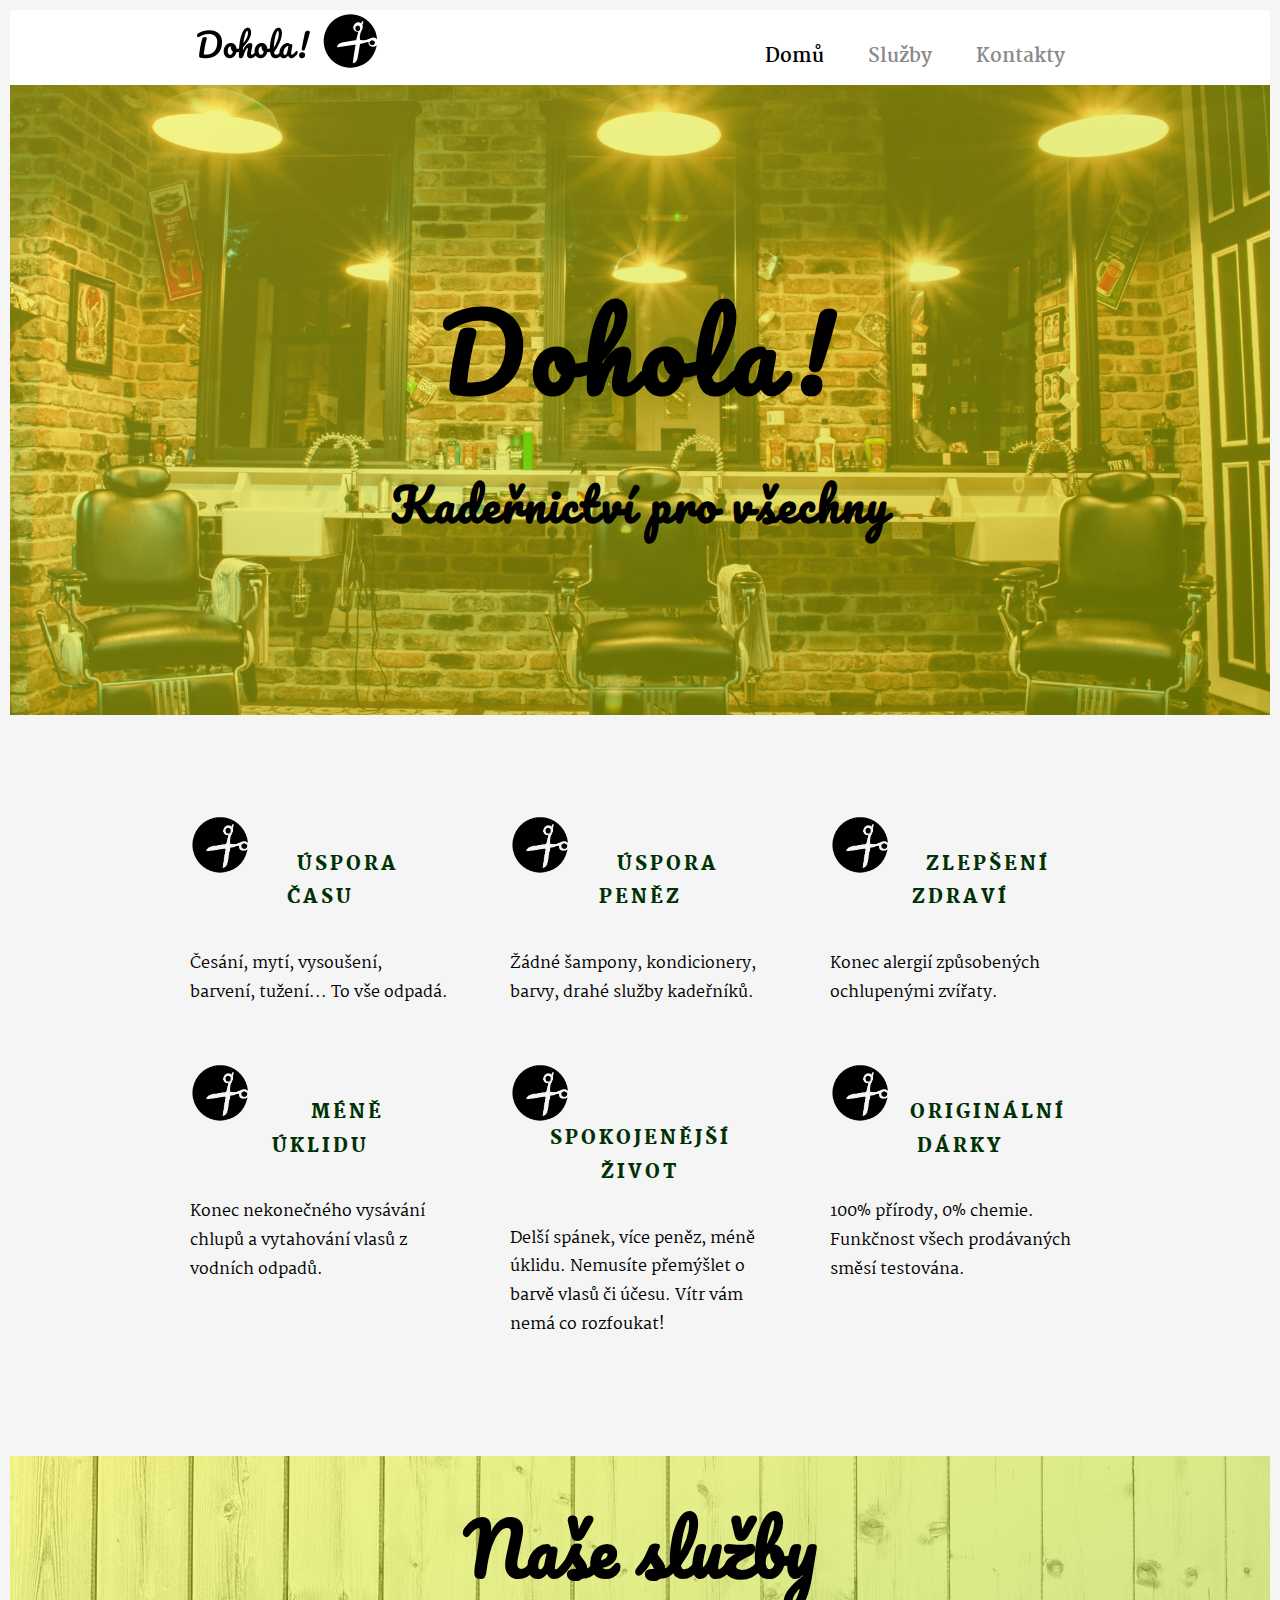
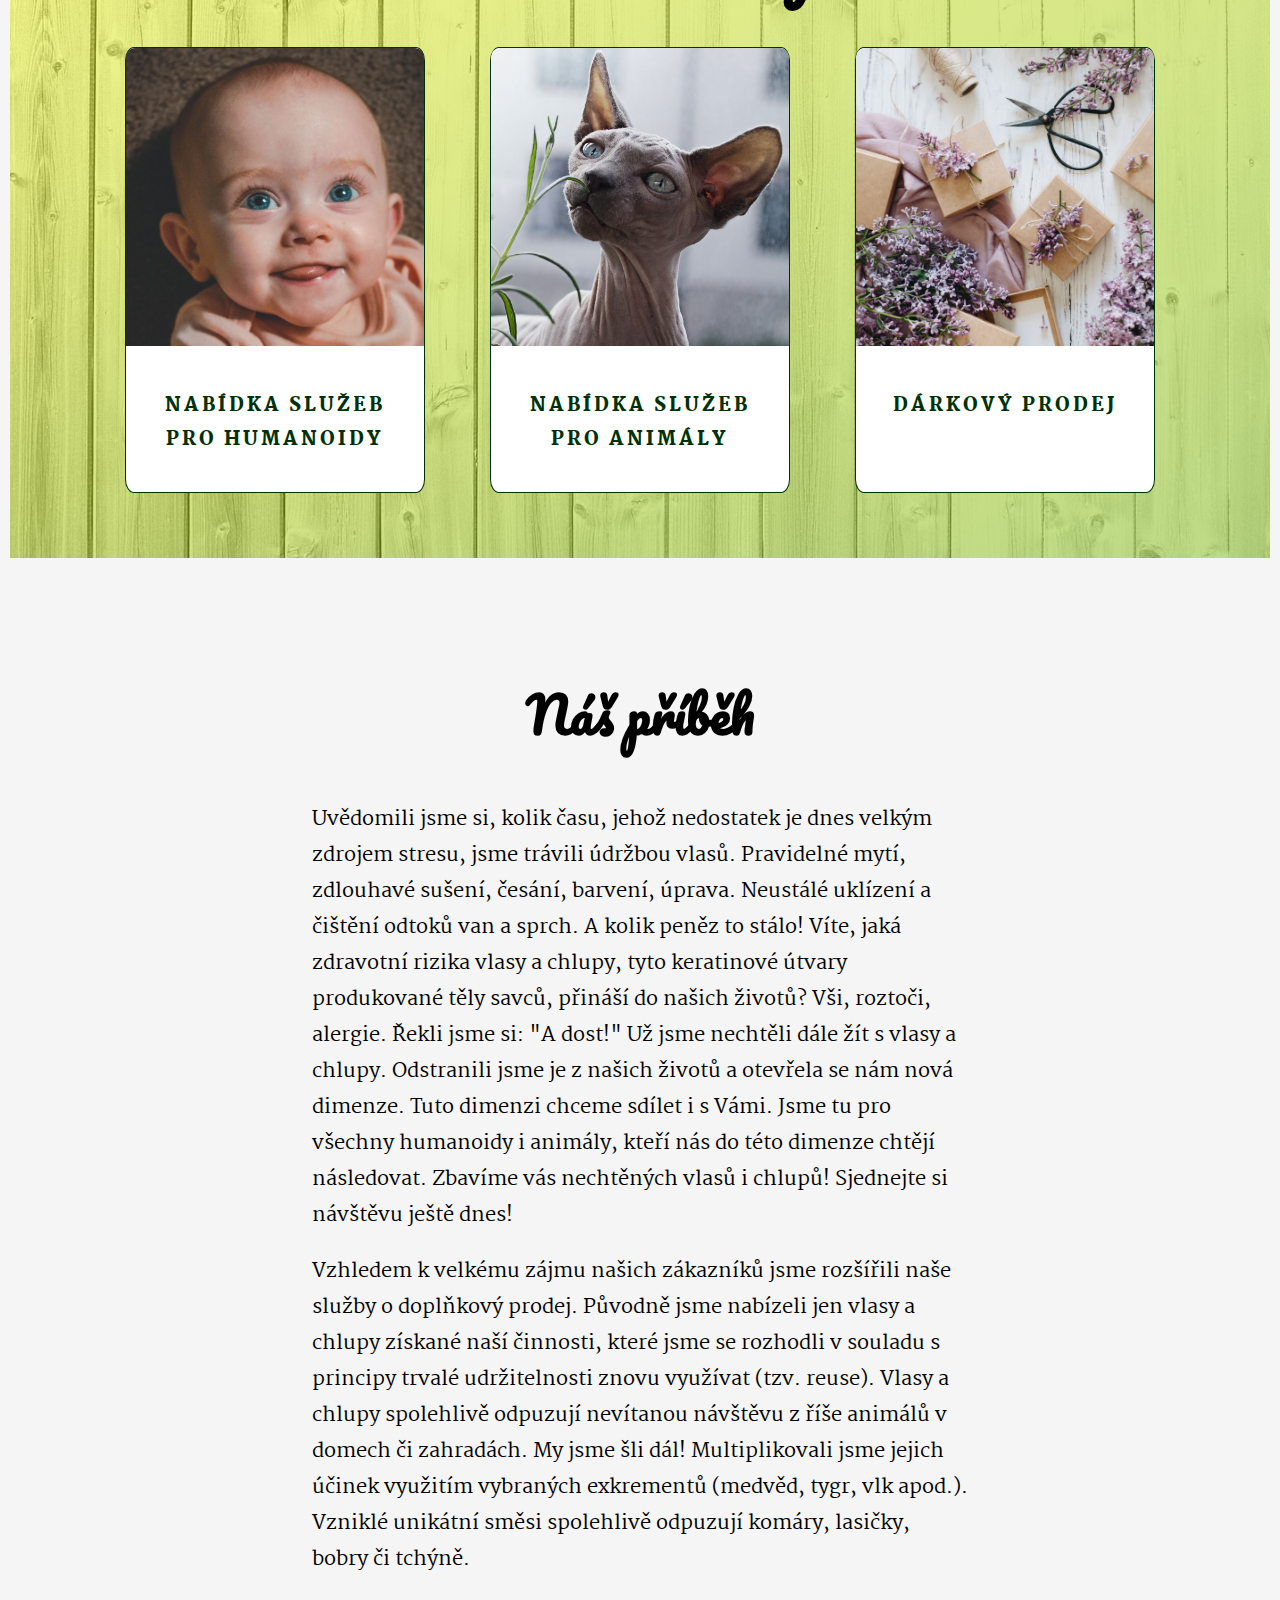
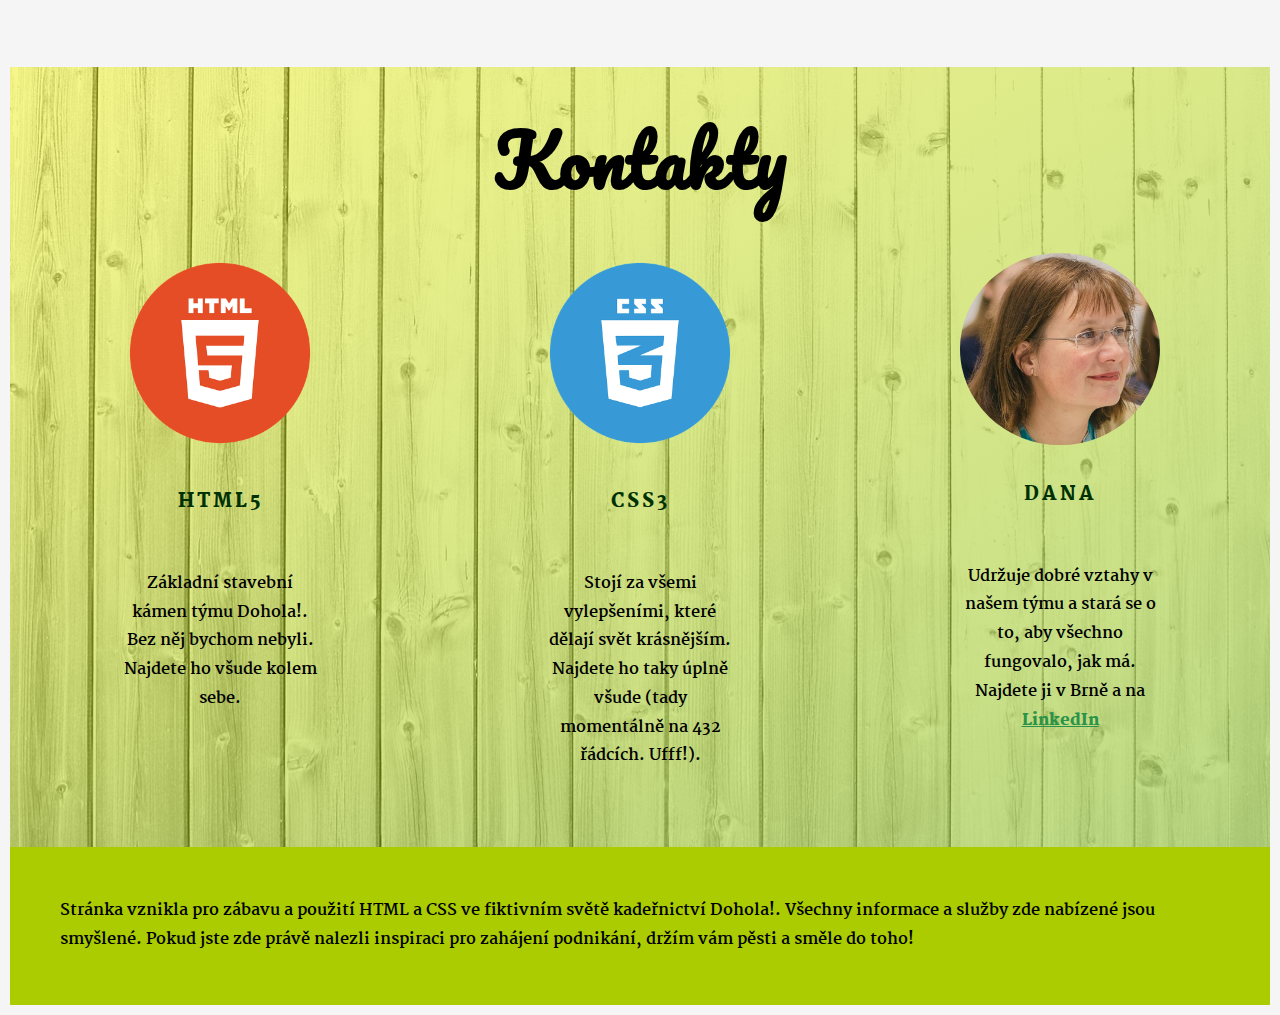
<file: index.html>
<!DOCTYPE html>
<html lang="cs">
<head>
    <meta charset="UTF-8">
    <meta name="viewport" content="width=device-width, initial-scale=1.0">
    <title>Dohola!</title>
    <link rel="icon" href="./images/logo_cerne.png">
    <link href="https://fonts.googleapis.com/css2?family=Martel:wght@400;700;900&family=Pacifico&display=swap" rel="stylesheet">
    <link rel="stylesheet" href="style.css">
</head>

<body>
    
  <!-- navigační lišta začátek -->  
  <nav class="nav-bar">
    <div class="nav-bar__logo">
        <img src="./images/logo.png" alt="logo Dohola!">
    </div>

    <div class="nav-bar__items">
        <ul>
            <li class="nav-bar__link nav-bar__link--active">
                <a href="index.html">Domů</a>
            </li>
            <li class="nav-bar__link">
                <a href="sluzby.html">Služby</a>
            </li>
            <li class="nav-bar__link">
                <a href="#contacts">Kontakty</a>
            </li>
        </ul>
    </div>
    
  </nav>

  <!-- navigační lišta konec -->

  <!-- cover foto začátek -->
  <section class="cover">
      <div>
          <h1 class="heading-primary">
              <span class="heading-primary--main">Dohola!</span>
              <span class="heading-primary--additional">Kadeřnictví pro všechny</span>
           </h1>
        </div>
    </section>
    
  <!-- cover foto konec -->

  <!-- propagační body začátek -->
    <section class="point-box">
        
            <div class="point-box__item">
                <img src="./images/logo_cerne.png" alt="logo" width="60px">
                <h3 class="heading-terciary">Úspora času</h3>
                <p>Česání, mytí, vysoušení, barvení, tužení... To vše odpadá.</p>
            </div>

            <div class="point-box__item">
                <img src="./images/logo_cerne.png" alt="logo" width="60px">
                <h3 class="heading-terciary">Úspora peněz</h3>
                <p>Žádné šampony, kondicionery, barvy, drahé služby kadeřníků. </p>
            </div>

            <div class="point-box__item">
                <img src="./images/logo_cerne.png" alt="logo" width="60px">
                <h3 class="heading-terciary">Zlepšení zdraví</h3>
                <p>Konec alergií způsobených ochlupenými zvířaty.</p>
            </div>
       
        
            <div class="point-box__item">
                <img src="./images/logo_cerne.png" alt="logo" width="60px">
                <h3 class="heading-terciary">Méně úklidu</h3>
                <p>Konec nekonečného vysávání chlupů a vytahování vlasů z vodních odpadů. </p>
            </div>

            <div class="point-box__item">
                <img src="./images/logo_cerne.png" alt="logo" width="60px">
                <h3 class="heading-terciary">Spokojenější život</h3>
                <p>Delší spánek, více peněz, méně úklidu. Nemusíte přemýšlet o barvě vlasů či účesu. Vítr vám nemá co rozfoukat!</p>
            </div>

            <div class="point-box__item">
                <img src="./images/logo_cerne.png" alt="logo" width="60px">
                <h3 class="heading-terciary">Originální dárky</h3>
                <p>100% přírody, 0% chemie. Funkčnost všech prodávaných směsí testována.</p>
            </div>
        
    </section>
  <!-- propagační body konec -->
 
  <!-- nabídka služeb  začátek -->
  
  <main class="offer-box">
    <h2 class="heading-secondary">Naše služby</h2>
        <div class="offer-box__picture picture--end">
            <a target="_self" href="sluzby.html">
              <img src="./images/humanoid.jpg" width="300" alt="obrázek humanoid">
            </a>
            <h3 class="heading-terciary"> Nabídka služeb pro Humanoidy</h3>
        </div>
        <div class="offer-box__picture picture--center">
            <a target="_self" href="sluzby.html">
                <img src="./images/animoid.jpg" width="300" alt="obrázek animoid">
            </a>
            <h3 class="heading-terciary"> Nabídka služeb pro Animály</h3>
        </div>
        <div class="offer-box__picture picture--start">
            <a target="_self" href="sluzby.html">
                <img src="./images/gift.jpg" width="300" alt="obrázek dárek">
            </a>
            <h3 class="heading-terciary"> Dárkový prodej</h3>
        </div>
  </main>

  <!--  nabídka služeb  konec -->
    
  <!-- náš příběh začátek -->
    
    
    
    <article class="introduction-box">
      <h2 class="heading-secondary"> Náš příběh</h2>
          <p>Uvědomili jsme si, kolik času, jehož nedostatek je dnes velkým zdrojem stresu, jsme trávili údržbou vlasů. Pravidelné mytí, zdlouhavé sušení, česání, barvení, úprava. Neustálé uklízení a čištění odtoků van a sprch. A kolik peněz to stálo! Víte, jaká zdravotní rizika vlasy a chlupy, tyto keratinové útvary produkované těly savců, přináší do našich životů? Vši, roztoči, alergie. Řekli jsme si: "A dost!" Už jsme nechtěli dále žít s vlasy a chlupy. Odstranili jsme je z našich životů a  otevřela se nám nová dimenze. Tuto dimenzi chceme sdílet i s Vámi.  Jsme tu pro všechny humanoidy i animály, kteří nás do této dimenze chtějí následovat. Zbavíme vás nechtěných vlasů i chlupů! Sjednejte si návštěvu ještě dnes! </p>
          <p>Vzhledem k velkému zájmu našich zákazníků jsme rozšířili naše služby o doplňkový prodej. Původně jsme nabízeli jen vlasy a chlupy získané naší činnosti, které jsme se rozhodli v souladu s principy trvalé udržitelnosti znovu využívat (tzv. reuse). Vlasy a chlupy spolehlivě odpuzují nevítanou návštěvu z říše animálů v domech či zahradách. My jsme šli dál! Multiplikovali jsme jejich účinek využitím vybraných exkrementů (medvěd, tygr, vlk apod.). Vzniklé unikátní směsi spolehlivě odpuzují komáry, lasičky, bobry či tchýně. </p>
    </article>

   <!-- náš příběh konec -->

   <!-- kontakty začátek -->

   <section class="contact-box">
       <h2 class="heading-secondary" id="contacts">Kontakty</h2>
            <div class="contact-box__item picture--end">
                <img src="./images/logo_HTML.png" alt="logo HTML">
                <h3 class="heading-terciary">HTML5</h3>
                <p class="text-contacts">Základní stavební kámen týmu Dohola!. Bez něj bychom nebyli. Najdete ho všude kolem sebe.</p>
                

            </div>

            <div class="contact-box__item picture--center">
                <img src="./images/logo_CSS.png" alt="logo CSS">
                <h3 class="heading-terciary">CSS3</h3>
                <p class="text-contacts">Stojí za všemi vylepšeními, které dělají svět krásnějším. Najdete ho taky úplně všude (tady momentálně na 432 řádcích. Ufff!).</p>
            </div>

            <div class="contact-box__item picture--start">
                <img src="./images/fotka_moje.jpg" alt="foto Dana">
                <h3 class="heading-terciary">Dana</h3>
                <p class="text-contacts">Udržuje dobré vztahy v našem týmu a stará se o to, aby všechno fungovalo, jak má. Najdete ji v Brně a na <a href="http://www.linkedin.com/in/dana-kalcikova">  LinkedIn </a></p>

            </div>
    </section>

    <footer>
        <p> Stránka vznikla pro zábavu a použití HTML a CSS ve fiktivním světě kadeřnictví Dohola!. Všechny informace a služby zde nabízené jsou smyšlené. Pokud jste zde právě nalezli inspiraci pro zahájení podnikání, držím vám pěsti a směle do toho!
        </p>
    </footer>
</body>
</html>
</file>
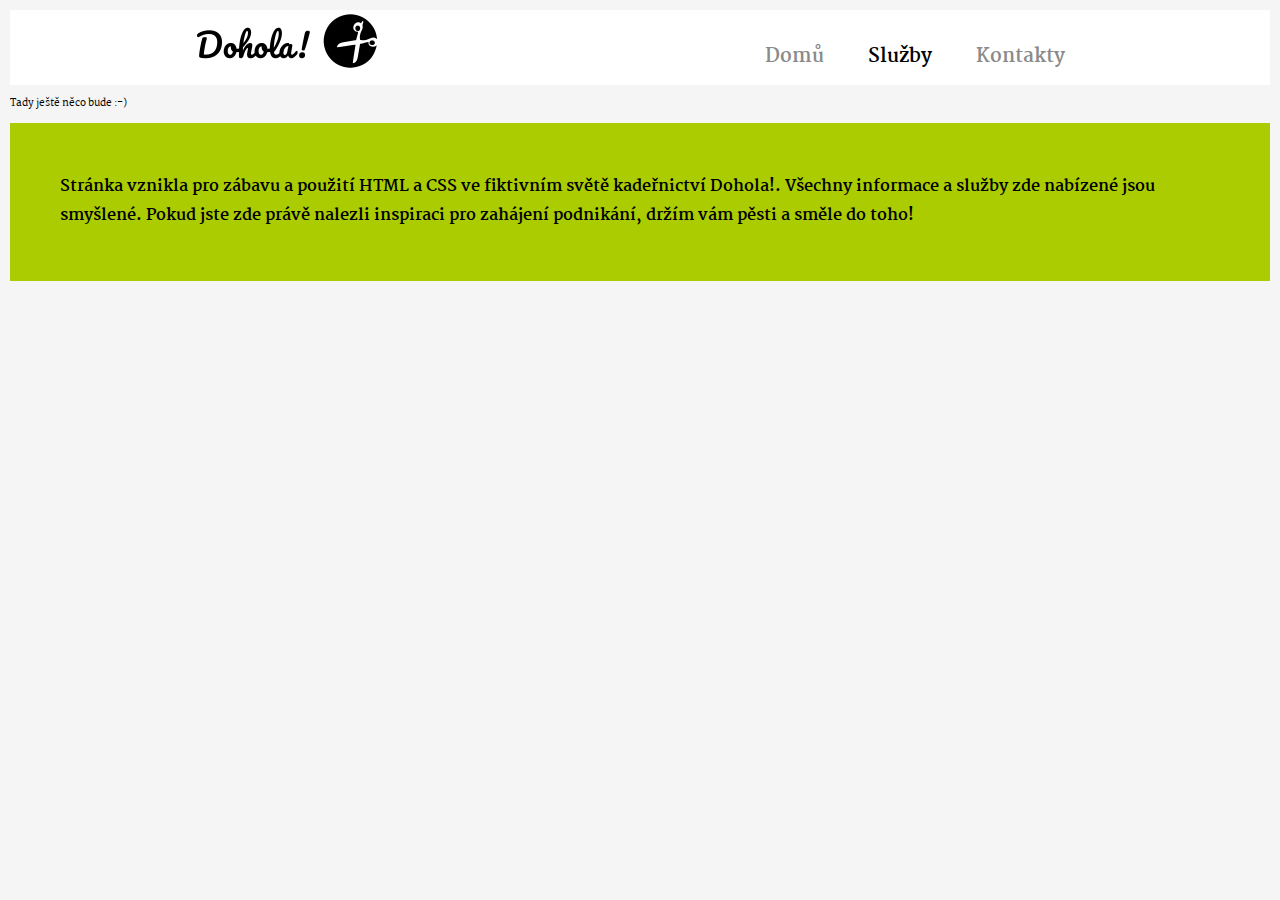
<file: sluzby.html>
<!DOCTYPE html>
<html lang="cs">
<head>
    <meta charset="UTF-8">
    <meta name="viewport" content="width=device-width, initial-scale=1.0">
    <title>Dohola!</title>
    <link rel="icon" href="./images/logo_cerne.png">
    <link href="https://fonts.googleapis.com/css2?family=Martel:wght@400;700;900&family=Pacifico&display=swap" rel="stylesheet">
    <link rel="stylesheet" href="style.css">
</head>

<body>
    
  <!-- navigační lišta začátek -->  
  <nav class="nav-bar">
    <div class="nav-bar__logo">
        <img src="./images/logo.png" alt="logo Dohola!">
    </div>

    <div class="nav-bar__items">
        <ul>
            <li class="nav-bar__link ">
                <a href="index.html">Domů</a>
            </li>
            <li class="nav-bar__link nav-bar__link--active">
                <a href="sluzby.html">Služby</a>
            </li>
            <li class="nav-bar__link">
                <a href="index.html">Kontakty</a>
            </li>
        </ul>
    </div>
    
  </nav>

  <!-- navigační lišta konec -->

  <p>Tady ještě něco bude :-)</p>

  <footer>
    <p> Stránka vznikla pro zábavu a použití HTML a CSS ve fiktivním světě kadeřnictví Dohola!. Všechny informace a služby zde nabízené jsou smyšlené. Pokud jste zde právě nalezli inspiraci pro zahájení podnikání, držím vám pěsti a směle do toho!
    </p>
</footer>
</body>
</html>
</file>
<file: style.css>
/* nastavení celé stránky */

/* COLORS:
--spanish-viridian: #007f5f;
--spanish-green: #2b9348;
--green-ryb: #55a630;
--apple-green: #80b918;
--android-green: #aacc00;
--bitter-lemon: #bfd200;
--pear: #d4d700;
--titanium-yellow: #dddf00;
--xanthic: #eeef20;
--maximum-yellow: #ffff3f;
*/

*, :after, :before { 
  box-sizing: border-box;
   
}

html {
  font-size: 62.5%;
}

body {
  font-family: 'Martel', serif;
  font-weight: 400;
  line-height: 1.8;
  color: black;
  background-color: #f5f5f5;
  margin:1rem;
  }

h1, h2 {
  font-family:'Pacifico', cursive;
}


/* navigační lišta začátek*/

/* mobile first */

.nav-bar {
  width: 100%;
  background-color:rgb(170, 204, 0);
  color: black; 
  font-size: 1.9rem;
}

.nav-bar__logo {
  display: none;
}

.nav-bar__items ul {
  list-style-type: none;
  padding: 0px;
  margin: 0;
}

.nav-bar__items li{
  display: block;
} 

.nav-bar__link {
  text-align: center;
  font-weight: 700;
}
.nav-bar__link li {
  float: none;
}

.nav-bar__link a {
  color: black;
  text-decoration: none;
  display: block;
  padding: 1rem;
}

.nav-bar__link :hover{
  background-color:#007f5f;
}

.nav-bar__link a:hover {
  color: #eeef20;
}


@media (min-width: 600px) {
  .nav-bar {
    display: flex;
    justify-content: space-around;
    background-color: white; 
    height: 7.5rem;
    position: sticky;
    top: 0px;
  } 
  .nav-bar__logo {
    display: block;
    height: 100%;
  }
  
  .nav-bar__items {
    height: 8rem;
    display: flex;
    align-items: flex-end;
  } 
  
 
  .nav-bar__link {
    padding: 0px 1rem;
    margin-right: .4rem;
    height: 6rem;
  }
  
  .nav-bar__items ul {
    height: 6rem;
  }
  .nav-bar__items li {
    float: left;
  }

  .nav-bar__items li a {
    display: block;
  }
  
  .nav-bar__link--active a {
    color: black !important;
  }
  
  .nav-bar__link a {
    color: #8a8a8a;
    text-decoration: none;
  }
    
  .nav-bar__link :hover {
    background-color: rgba(170, 204, 0, 0.705);
    border-bottom: 1px solid black;
  }
  
  .nav-bar__link a:hover {
    color: black;
  }
}
  /* navigační lišta konec */

  /* cover foto začátek */
 
  .cover {
    background-image: linear-gradient(to right bottom, #eeef2085, #bfd20085),  url("./images/cover.jpg");
    height: 70vh;
    background-position: center;
    background-repeat: no-repeat;
    background-size: cover;
    display: flex;
    justify-content: center;
    align-items: center;
  }
  
  .heading-primary {
    color: black;
  }

  .heading-primary--main {
    display: block;
    font-size: 6.5rem;
    letter-spacing: .3rem;
    text-align: center;
    margin: 2rem;
    animation: moveLeft 1s ease-out;
  }

  .heading-primary--additional {
    display: block;
    font-size: 2.5rem;
    text-align: center;
    animation: moveRight 1s ease-out;
  }

  @keyframes moveLeft{
    0% {
      opacity: 0;
      transform: translateX(-100px);
    }

    80% {
      transform: translateX(10px);
    }

    100% {
      opacity: 1;
      transform: translate(0);
    }
  }

  @keyframes moveRight {
    0% {
      opacity: 0;
      transform: translateX(100px);
    }

    80% {
      transform: translateX(-10px);
    }

    100% {
      opacity: 1;
      transform: translate(0);
    }
  }

  @media (min-width: 600px) {
    .heading-primary--main {
      font-size: 10rem;
      letter-spacing: .7rem;
    }

    .heading-primary--additional {
      font-size: 4.5rem;
      letter-spacing: .2rem;
    }

  }
 
  /* cover foto konec */

  /* propagační boxy začátek */

    .point-box {
      display: grid;
      grid-template-columns: 1fr;
      margin: 2rem;
      font-size: 1.6rem;
    }

    .point-box__item {
      padding: 2rem;
    }

    .heading-terciary {
      letter-spacing: .3rem;
      font-weight: 900;
      text-transform: uppercase;
    }

    .point-box__item img {
      float: left;
      margin-right: 1rem;
    }

    
    @media (min-width: 768px) {
      .point-box {
        grid-template-columns: repeat(2, 1fr); 
        margin: 8rem 10rem;
      } 
      .point-box__item {
        padding: 2rem 3rem;
      }
    }
    
    @media (min-width: 1024px) { 
      .point-box {
        grid-template-columns: repeat(3, 1fr);
        margin: 8rem 15rem;
      } 
    }
    
    
    
    /*propagační boxy konec */
    
    /*naše služby začátek + nastavení containeru kontakty*/
    .offer-box, .contact-box {
      display: grid;
      grid-template-columns: 1fr;
      justify-content: center;
      background-image:linear-gradient(to right bottom, #eeef2085, #80b91885), url(./images/raster_picture.png);
      margin: 0;
      padding-bottom: 3rem;
      font-size: 1.6rem;
    }
    
    .heading-secondary {
      font-size: 5rem;
      text-align: center;
      
    }
    
    .offer-box__picture {
      display: flex;
      flex-flow: column; 
      background-color: white;
      justify-self: center;
    }
    
    div.offer-box__picture {
      margin: 1.5rem;
      border: 1px solid #003104;
      width: 25rem;
      flex: 1 1 auto;
      border-radius: 3%;; 
    }
    
    div.offer-box__picture:hover {
      transform: scale(1.05);
    }
    
    .offer-box__picture img {
      width: 100%;
      height: auto;
      border-radius: 3% 3% 0 0;
    }
    
    .heading-terciary {
      padding: 1.5rem;
      text-align: center;
      color: #003104;
      font-weight: 900;
    }
    
    
    @media (min-width: 768px) {
      .offer-box, .contact-box {
        grid-template-columns: repeat(3, 1fr);
        padding-bottom: 6rem;
      }
      
      .offer-box h2, .contact-box h2 {
        font-size: 7rem;
        grid-area: 1 / 1 / 1 / 4;
        margin: 30px auto;
      }

      div.offer-box__picture {
        width: 21rem;
        margin: .5rem;
      }
      .picture--end {
        grid-area: 2 / 1 / 2 / 2;
        justify-self: end;
      }
      
      .picture--center {
        grid-area: 2/2/2/3;
        justify-self: center;
      }

      .picture--start {
        grid-area: 2/3/2/4;
        justify-self: start;
      }

      .header-secondary {
        font-size: 7rem;
      }  
    }

  @media (min-width: 1024px) {
    
    div.offer-box__picture {
      width: 30rem;
      margin: .5rem;
    }
  }
  
  /*naše služby konec */
  
  /* text o nás začátek */
  
  .introduction-box {
    margin: 2rem 7rem;
    font-size: 2rem;
  }
  
  @media (min-width: 1024px) {
    .introduction-box {
      margin: 2rem 20%;
      padding: 5rem;
    }
  }

  /* text o nás konec*/

  /* kontakty začátek */
  .contact-box__item {
    width: 20rem;
    display: flex;
    flex-flow: column; 
    justify-self: center;
  }
  
  .contact-box__item img {
    width: 100%;
    border-radius: 50%;
    align-content: center;  
  }

  .contact-box__item p {
    text-align: center;
    font-weight: 700; 
  }
  

  .contact-box__item a {
    color: #2B9348;
    font-weight: 900;
  }
   
/* kontakty konec */

/* zápatí začátek */

footer {
background-color:  rgb(170, 204, 0);
font-size: 1.6rem;
}

footer p {
  margin: 0;
  padding: 5rem;
  font-weight: 700;
}
/* zápatí konec*/
</file>
